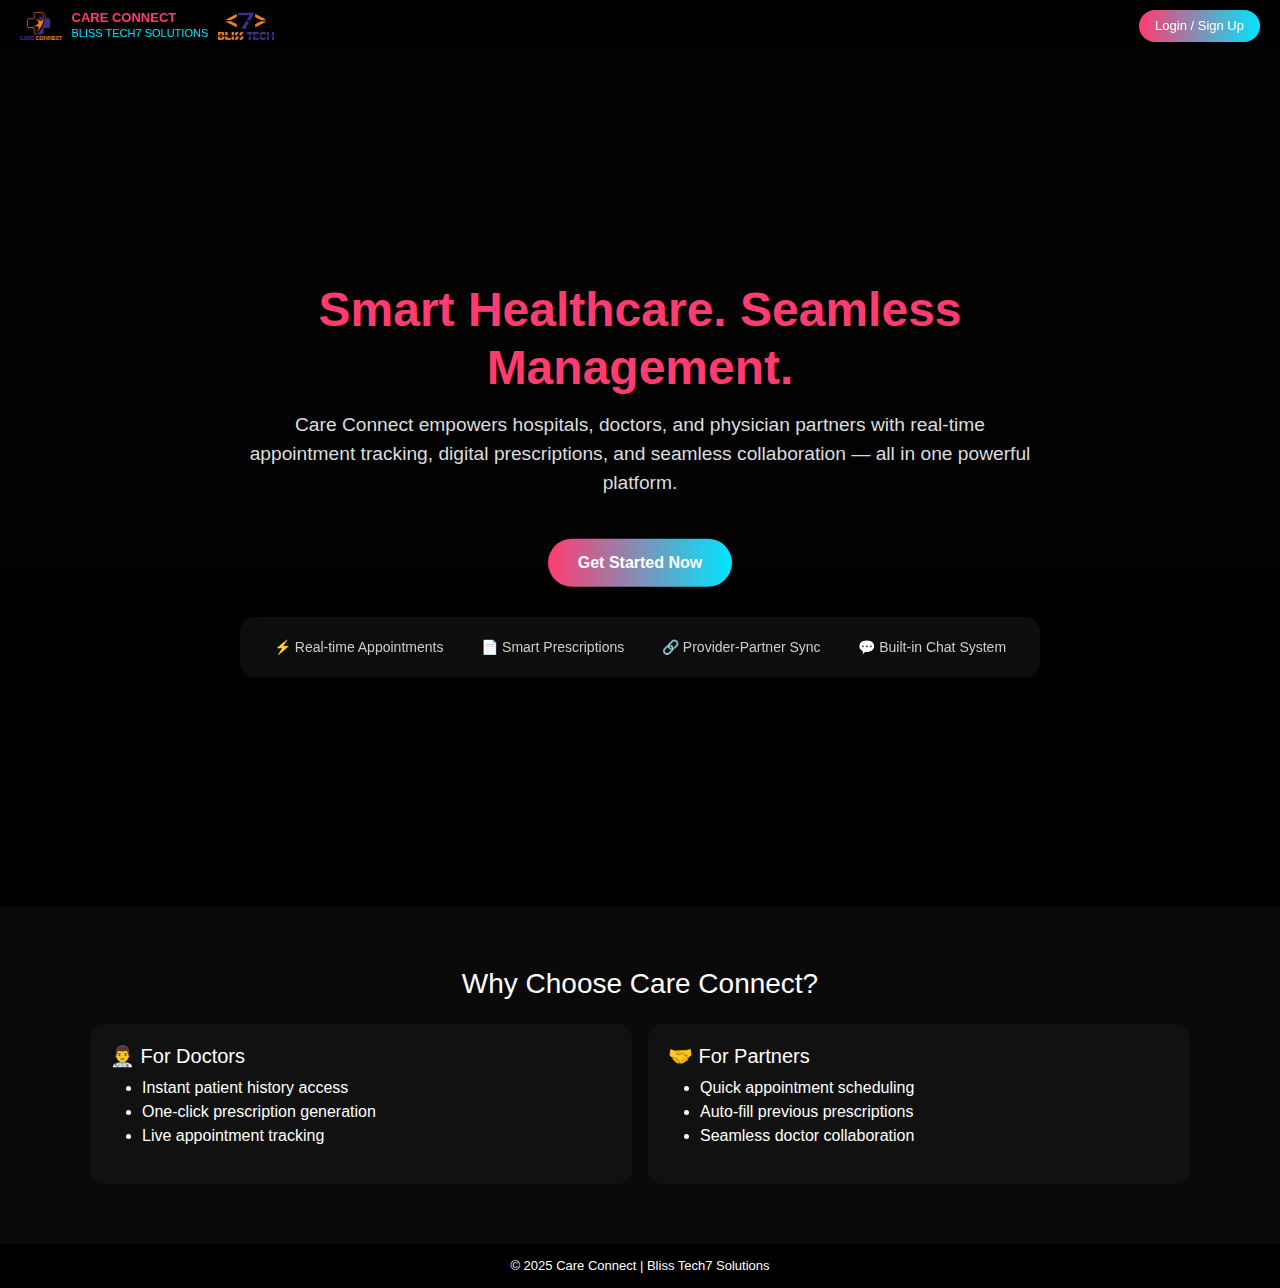
<file: index.html>
<!DOCTYPE html>
<html lang="en">
<head>
<meta charset="UTF-8">
<meta name="viewport" content="width=device-width, initial-scale=1.0">
<title>Care Connect</title>

<link href="https://cdn.jsdelivr.net/npm/bootstrap@5.3.3/dist/css/bootstrap.min.css" rel="stylesheet">

<style>
body{
  margin:0;
  font-family:'Segoe UI',sans-serif;
  background:#0a0a0a;
  color:#fff;
}

/* 🔥 HEADER */
.top-navbar{
  position:sticky;
  top:0;
  z-index:1100;
  background:rgba(0,0,0,0.9);
  backdrop-filter: blur(8px);
  padding:10px 20px;
  display:flex;
  justify-content:space-between;
  align-items:center;
}

.nav-left{
  display:flex;
  align-items:center;
  gap:10px;
}

.nav-logo{
  height:28px;
}

.brand{
  font-size:13px;
  line-height:1.1;
}

.brand span:first-child{
  color:#ff3c6f;
  font-weight:bold;
}

.brand span:last-child{
  color:#00e5ff;
  font-size:11px;
}

.login-btn{
  background:linear-gradient(90deg,#ff3c6f,#00e5ff);
  border:none;
  padding:6px 16px;
  border-radius:20px;
  color:white;
  font-size:13px;
}

/* 🔥 HERO */
.hero{
  height:95vh;
  background:url('https://images.unsplash.com/photo-1588776814546-1ffcf47267a5?q=80&w=1600&auto=format&fit=crop') center/cover no-repeat;
  position:relative;
}

.hero::after{
  content:"";
  position:absolute;
  width:100%;
  height:100%;
  background:linear-gradient(to bottom,rgba(0,0,0,0.7),rgba(0,0,0,0.95));
}

.hero-content{
  position:absolute;
  top:50%;
  left:50%;
  transform:translate(-50%,-50%);
  text-align:center;
  z-index:2;
  width:90%;
  max-width:800px;
}

/* 🔥 PREMIUM TEXT */
.hero h1{
  font-size:3rem;
  font-weight:800;
  color:#ff3c6f;
  line-height:1.2;
}

.hero p{
  margin-top:15px;
  font-size:1.2rem;
  color:#ddd;
}

/* 🔥 CTA */
.hero-btn{
  margin-top:25px;
  padding:12px 30px;
  border-radius:30px;
  background:linear-gradient(90deg,#ff3c6f,#00e5ff);
  border:none;
  color:white;
  font-weight:600;
  transition:0.3s;
}

.hero-btn:hover{
  transform:translateY(-3px);
  box-shadow:0 10px 25px rgba(255,60,111,0.4);
}

/* 🔥 GLASS FEATURE BOX */
.glass-box{
  margin-top:30px;
  background:rgba(255,255,255,0.05);
  backdrop-filter:blur(10px);
  border-radius:15px;
  padding:20px;
  display:flex;
  justify-content:space-around;
  flex-wrap:wrap;
  gap:10px;
}

.glass-box div{
  font-size:14px;
  color:#ccc;
}

/* 🔥 SECTION */
.features{
  padding:60px 20px;
  background:#0a0a0a;
}

.feature-card{
  background:#111;
  border-radius:15px;
  padding:20px;
  transition:0.3s;
}

.feature-card:hover{
  transform:translateY(-5px);
  box-shadow:0 10px 30px rgba(0,229,255,0.2);
}

/* 🔥 FOOTER */
footer{
  text-align:center;
  padding:12px;
  background:#000;
  font-size:13px;
}

/* 🔥 MOBILE */
@media(max-width:768px){

.hero{
  height:75vh;
}

.hero h1{
  font-size:1.8rem;
}

.hero p{
  font-size:0.95rem;
}

.nav-logo{
  height:20px;
}

.brand{
  display:none;
}

.hero-btn{
  width:100%;
}

.glass-box{
  flex-direction:column;
  text-align:center;
}

}
</style>
</head>

<body>

<!-- 🔥 HEADER -->
<div class="top-navbar">
  <div class="nav-left">
    <img src="/CARE CONNECT.png" class="nav-logo">
   
    <div class="brand">
      <span>CARE CONNECT</span><br>
      <span>BLISS TECH7 SOLUTIONS</span>
    </div>
     <img src="/BLISS TECH7.png" class="nav-logo">
  </div>

  <button class="login-btn" onclick="location.href='login.html'">
    Login / Sign Up
  </button>
</div>

<!-- 🔥 HERO -->
<div class="hero">
  <div class="hero-content">

    <h1>Smart Healthcare. Seamless Management.</h1>

    <p>
      Care Connect empowers hospitals, doctors, and physician partners  
      with real-time appointment tracking, digital prescriptions,  
      and seamless collaboration — all in one powerful platform.
    </p>

    <button class="hero-btn" onclick="location.href='login.html'">
      Get Started Now
    </button>

    <!-- 🔥 PREMIUM INFO BAR -->
    <div class="glass-box">
      <div>⚡ Real-time Appointments</div>
      <div>📄 Smart Prescriptions</div>
      <div>🔗 Provider-Partner Sync</div>
      <div>💬 Built-in Chat System</div>
    </div>

  </div>
</div>

<!-- 🔥 FEATURES -->
<div class="container features">
  <h3 class="text-center mb-4">Why Choose Care Connect?</h3>

  <div class="row g-3">

    <div class="col-md-6">
      <div class="feature-card">
        <h5>👨‍⚕️ For Doctors</h5>
        <ul>
          <li>Instant patient history access</li>
          <li>One-click prescription generation</li>
          <li>Live appointment tracking</li>
        </ul>
      </div>
    </div>

    <div class="col-md-6">
      <div class="feature-card">
        <h5>🤝 For Partners</h5>
        <ul>
          <li>Quick appointment scheduling</li>
          <li>Auto-fill previous prescriptions</li>
          <li>Seamless doctor collaboration</li>
        </ul>
      </div>
    </div>

  </div>
</div>

<!-- 🔥 FOOTER -->
<footer>
© 2025 Care Connect | Bliss Tech7 Solutions
</footer>

</body>
</html>
</file>
